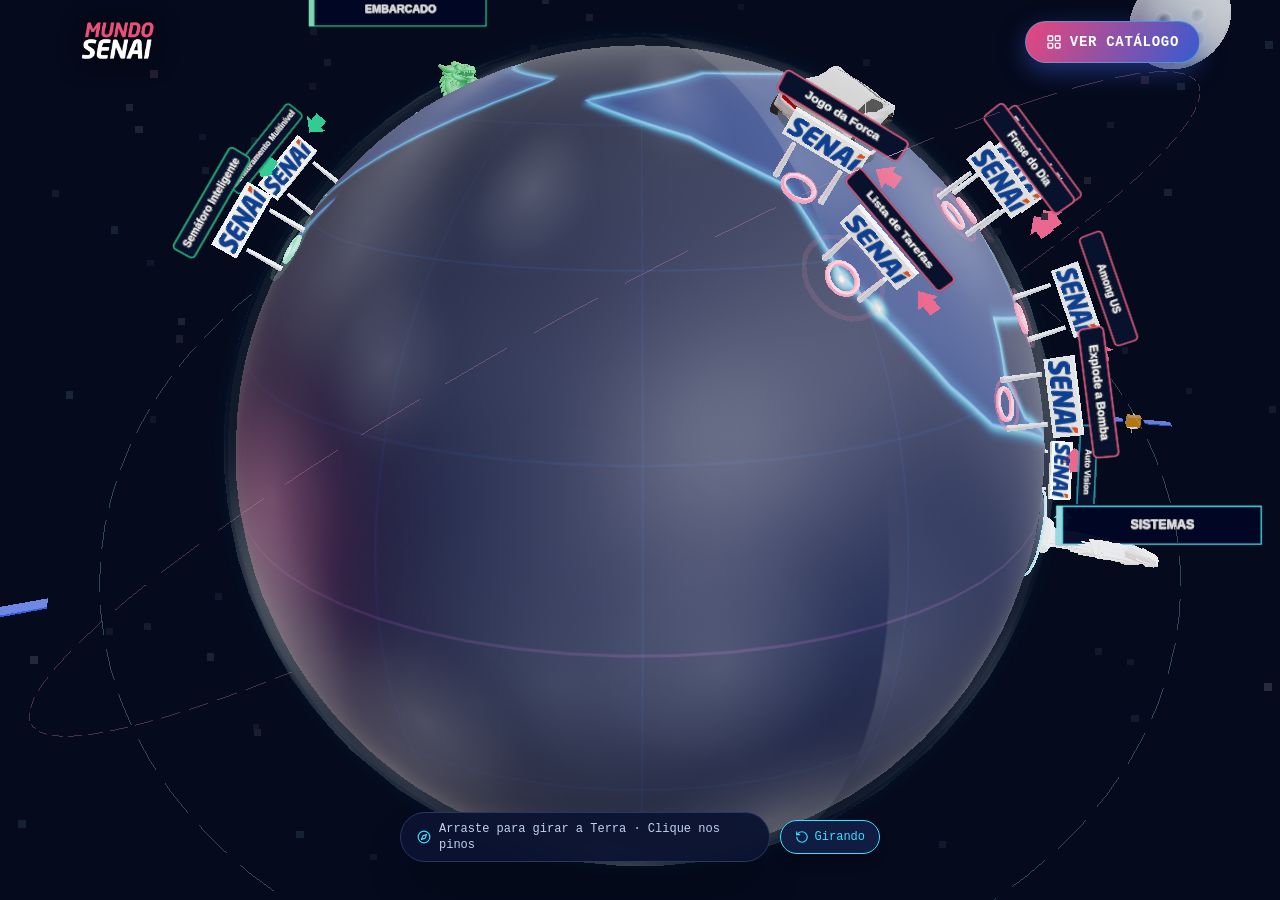
<file: index.html>
<!doctype html>
<html lang="pt-BR">
  <head>
    <meta charset="UTF-8" />
    <meta name="viewport" content="width=device-width, initial-scale=1.0, viewport-fit=cover" />
    <title>Mundo Virtual SENAI - Projetos dos Alunos 3D</title>
    <meta name="description" content="Explore os projetos dos alunos em um globo 3D interativo do Mundo SENAI com pinos clicáveis e catálogo completo." />
    <meta property="og:title" content="Mundo Virtual SENAI - Projetos dos Alunos 3D" />
    <meta property="og:description" content="Explore os projetos dos alunos em um globo 3D interativo do Mundo SENAI com pinos clicáveis e catálogo completo." />
    <meta property="og:type" content="website" />
    <meta name="twitter:card" content="summary_large_image" />
    <link rel="icon" type="image/png" href="./favicon.png" />
    <link rel="apple-touch-icon" href="./favicon.png" />
    <link rel="preconnect" href="https://fonts.googleapis.com" />
    <link rel="preconnect" href="https://fonts.gstatic.com" crossorigin />
    <link
      rel="stylesheet"
      href="https://fonts.googleapis.com/css2?family=Chakra+Petch:wght@400;500;600;700&family=Unbounded:wght@500;700;800;900&display=swap"
    />
    <script type="module" crossorigin src="./assets/index-BPqAG6he.js"></script>
    <link rel="stylesheet" crossorigin href="./assets/index-CHxeQtdf.css">
  </head>
  <body class="bg-[#050a1c] text-[#f4f6ff] overflow-x-hidden selection:bg-[#e8477d] selection:text-white">
    <div id="root"></div>
  </body>
</html>
</file>
<file: assets/index-CHxeQtdf.css>
/*! tailwindcss v4.3.5 | MIT License | https://tailwindcss.com */
@layer properties{@supports (((-webkit-hyphens:none)) and (not (margin-trim:block))) or ((-moz-orient:inline) and (not (color:rgb(from red r g b)))){*,:before,:after,::backdrop{--tw-translate-x:0;--tw-translate-y:0;--tw-translate-z:0;--tw-rotate-x:initial;--tw-rotate-y:initial;--tw-rotate-z:initial;--tw-skew-x:initial;--tw-skew-y:initial;--tw-space-y-reverse:0;--tw-border-style:solid;--tw-leading:initial;--tw-font-weight:initial;--tw-tracking:initial;--tw-shadow:0 0 #0000;--tw-shadow-color:initial;--tw-shadow-alpha:100%;--tw-inset-shadow:0 0 #0000;--tw-inset-shadow-color:initial;--tw-inset-shadow-alpha:100%;--tw-ring-color:initial;--tw-ring-shadow:0 0 #0000;--tw-inset-ring-color:initial;--tw-inset-ring-shadow:0 0 #0000;--tw-ring-inset:initial;--tw-ring-offset-width:0px;--tw-ring-offset-color:#fff;--tw-ring-offset-shadow:0 0 #0000;--tw-outline-style:solid;--tw-blur:initial;--tw-brightness:initial;--tw-contrast:initial;--tw-grayscale:initial;--tw-hue-rotate:initial;--tw-invert:initial;--tw-opacity:initial;--tw-saturate:initial;--tw-sepia:initial;--tw-drop-shadow:initial;--tw-drop-shadow-color:initial;--tw-drop-shadow-alpha:100%;--tw-drop-shadow-size:initial;--tw-backdrop-blur:initial;--tw-backdrop-brightness:initial;--tw-backdrop-contrast:initial;--tw-backdrop-grayscale:initial;--tw-backdrop-hue-rotate:initial;--tw-backdrop-invert:initial;--tw-backdrop-opacity:initial;--tw-backdrop-saturate:initial;--tw-backdrop-sepia:initial;--tw-duration:initial}}}@layer theme{:root,:host{--font-sans:-apple-system, BlinkMacSystemFont, "Segoe UI", Roboto, "Helvetica Neue", "Noto Sans", Arial, sans-serif, "Apple Color Emoji", "Segoe UI Emoji", "Segoe UI Symbol", "Noto Color Emoji";--font-mono:ui-monospace, SFMono-Regular, Menlo, Monaco, Consolas, "Liberation Mono", "Courier New", monospace;--color-black:#000;--color-white:#fff;--spacing:.25rem;--container-lg:32rem;--container-6xl:72rem;--text-xs:.75rem;--text-xs--line-height:calc(1 / .75);--text-sm:.875rem;--text-sm--line-height:calc(1.25 / .875);--text-xl:1.25rem;--text-xl--line-height:calc(1.75 / 1.25);--text-3xl:1.875rem;--text-3xl--line-height:calc(2.25 / 1.875);--font-weight-medium:500;--font-weight-semibold:600;--font-weight-bold:700;--font-weight-extrabold:800;--tracking-tight:-.025em;--tracking-wider:.05em;--tracking-widest:.1em;--leading-tight:1.25;--leading-relaxed:1.625;--radius-md:.375rem;--radius-lg:.5rem;--radius-xl:.75rem;--radius-2xl:1rem;--animate-spin:spin 1s linear infinite;--blur-sm:8px;--blur-md:12px;--default-transition-duration:.15s;--default-transition-timing-function:cubic-bezier(.4, 0, .2, 1);--default-font-family:var(--font-sans);--default-mono-font-family:var(--font-mono)}}@layer base{*,:after,:before,::backdrop{box-sizing:border-box;border:0 solid;margin:0;padding:0}::file-selector-button{box-sizing:border-box;border:0 solid;margin:0;padding:0}html,:host{-webkit-text-size-adjust:100%;tab-size:4;line-height:1.5;font-family:var(--default-font-family,-apple-system, BlinkMacSystemFont, "Segoe UI", Roboto, "Helvetica Neue", "Noto Sans", Arial, sans-serif, "Apple Color Emoji", "Segoe UI Emoji", "Segoe UI Symbol", "Noto Color Emoji");font-feature-settings:var(--default-font-feature-settings,normal);font-variation-settings:var(--default-font-variation-settings,normal);-webkit-tap-highlight-color:transparent}hr{height:0;color:inherit;border-top-width:1px}abbr:where([title]){-webkit-text-decoration:underline dotted;text-decoration:underline dotted}h1,h2,h3,h4,h5,h6{font-size:inherit;font-weight:inherit}a{color:inherit;-webkit-text-decoration:inherit;-webkit-text-decoration:inherit;-webkit-text-decoration:inherit;-webkit-text-decoration:inherit;text-decoration:inherit}b,strong{font-weight:bolder}code,kbd,samp,pre{font-family:var(--default-mono-font-family,ui-monospace, SFMono-Regular, Menlo, Monaco, Consolas, "Liberation Mono", "Courier New", monospace);font-feature-settings:var(--default-mono-font-feature-settings,normal);font-variation-settings:var(--default-mono-font-variation-settings,normal);font-size:1em}small{font-size:80%}sub,sup{vertical-align:baseline;font-size:75%;line-height:0;position:relative}sub{bottom:-.25em}sup{top:-.5em}table{text-indent:0;border-color:inherit;border-collapse:collapse}:-moz-focusring:where(:not(iframe)){outline:auto}progress{vertical-align:baseline}summary{display:list-item}ol,ul,menu{list-style:none}img,svg,video,canvas,audio,iframe,embed,object{vertical-align:middle;display:block}img,video{max-width:100%;height:auto}button,input,select,optgroup,textarea{font:inherit;font-feature-settings:inherit;font-variation-settings:inherit;letter-spacing:inherit;color:inherit;opacity:1;background-color:#0000;border-radius:0}::file-selector-button{font:inherit;font-feature-settings:inherit;font-variation-settings:inherit;letter-spacing:inherit;color:inherit;opacity:1;background-color:#0000;border-radius:0}:where(select:is([multiple],[size])) optgroup{font-weight:bolder}:where(select:is([multiple],[size])) optgroup option{padding-inline-start:20px}::file-selector-button{margin-inline-end:4px}::placeholder{opacity:1}@supports (not ((-webkit-appearance:-apple-pay-button))) or (contain-intrinsic-size:1px){::placeholder{color:currentColor}@supports (color:color-mix(in lab, red, red)){::placeholder{color:color-mix(in oklab, currentcolor 50%, transparent)}}}textarea{resize:vertical}::-webkit-search-decoration{-webkit-appearance:none}::-webkit-date-and-time-value{min-height:1lh;text-align:inherit}::-webkit-datetime-edit{display:inline-flex}::-webkit-datetime-edit-fields-wrapper{padding:0}::-webkit-datetime-edit{padding-block:0}::-webkit-datetime-edit-year-field{padding-block:0}::-webkit-datetime-edit-month-field{padding-block:0}::-webkit-datetime-edit-day-field{padding-block:0}::-webkit-datetime-edit-hour-field{padding-block:0}::-webkit-datetime-edit-minute-field{padding-block:0}::-webkit-datetime-edit-second-field{padding-block:0}::-webkit-datetime-edit-millisecond-field{padding-block:0}::-webkit-datetime-edit-meridiem-field{padding-block:0}::-webkit-calendar-picker-indicator{line-height:1}:-moz-ui-invalid{box-shadow:none}button,input:where([type=button],[type=reset],[type=submit]){appearance:button}::file-selector-button{appearance:button}::-webkit-inner-spin-button{height:auto}::-webkit-outer-spin-button{height:auto}[hidden]:where(:not([hidden=until-found])){display:none!important}}@layer components;@layer utilities{.pointer-events-auto{pointer-events:auto}.pointer-events-none{pointer-events:none}.invisible{visibility:hidden}.visible{visibility:visible}.absolute{position:absolute}.fixed{position:fixed}.relative{position:relative}.inset-0{inset:0}.inset-x-0{inset-inline:0}.top-3{top:calc(var(--spacing) * 3)}.bottom-8{bottom:calc(var(--spacing) * 8)}.z-20{z-index:20}.z-30{z-index:30}.z-40{z-index:40}.container{width:100%}@media (width>=40rem){.container{max-width:40rem}}@media (width>=48rem){.container{max-width:48rem}}@media (width>=64rem){.container{max-width:64rem}}@media (width>=80rem){.container{max-width:80rem}}@media (width>=96rem){.container{max-width:96rem}}.mx-auto{margin-inline:auto}.mt-1{margin-top:var(--spacing)}.mt-1\.5{margin-top:calc(var(--spacing) * 1.5)}.mb-1{margin-bottom:var(--spacing)}.mb-3{margin-bottom:calc(var(--spacing) * 3)}.flex{display:flex}.grid{display:grid}.hidden{display:none}.inline-flex{display:inline-flex}.h-1\.5{height:calc(var(--spacing) * 1.5)}.h-2{height:calc(var(--spacing) * 2)}.h-3\.5{height:calc(var(--spacing) * 3.5)}.h-4{height:calc(var(--spacing) * 4)}.h-5{height:calc(var(--spacing) * 5)}.h-8{height:calc(var(--spacing) * 8)}.h-full{height:100%}.h-screen{height:100vh}.max-h-\[88vh\]{max-height:88vh}.w-1\.5{width:calc(var(--spacing) * 1.5)}.w-2{width:calc(var(--spacing) * 2)}.w-3\.5{width:calc(var(--spacing) * 3.5)}.w-4{width:calc(var(--spacing) * 4)}.w-5{width:calc(var(--spacing) * 5)}.w-auto{width:auto}.w-full{width:100%}.w-screen{width:100vw}.max-w-6xl{max-width:var(--container-6xl)}.max-w-\[240px\]{max-width:240px}.max-w-lg{max-width:var(--container-lg)}.flex-1{flex:1}.flex-shrink{flex-shrink:1}.flex-shrink-0,.shrink-0{flex-shrink:0}.-translate-x-1\/2{--tw-translate-x:calc(calc(1 / 2 * 100%) * -1);translate:var(--tw-translate-x) var(--tw-translate-y)}.-translate-y-full{--tw-translate-y:-100%;translate:var(--tw-translate-x) var(--tw-translate-y)}.transform{transform:var(--tw-rotate-x, ) var(--tw-rotate-y, ) var(--tw-rotate-z, ) var(--tw-skew-x, ) var(--tw-skew-y, )}.animate-spin{animation:var(--animate-spin)}.cursor-grab{cursor:grab}.resize{resize:both}.flex-col{flex-direction:column}.flex-wrap{flex-wrap:wrap}.items-center{align-items:center}.justify-between{justify-content:space-between}.justify-center{justify-content:center}.gap-1{gap:var(--spacing)}.gap-1\.5{gap:calc(var(--spacing) * 1.5)}.gap-2{gap:calc(var(--spacing) * 2)}.gap-2\.5{gap:calc(var(--spacing) * 2.5)}:where(.space-y-4>:not(:last-child)){--tw-space-y-reverse:0;margin-block-start:calc(calc(var(--spacing) * 4) * var(--tw-space-y-reverse));margin-block-end:calc(calc(var(--spacing) * 4) * calc(1 - var(--tw-space-y-reverse)))}.truncate{text-overflow:ellipsis;white-space:nowrap;overflow:hidden}.overflow-hidden{overflow:hidden}.overflow-x-hidden{overflow-x:hidden}.overflow-y-auto{overflow-y:auto}.rounded-2xl{border-radius:var(--radius-2xl)}.rounded-full{border-radius:2147483647px}.rounded-lg{border-radius:var(--radius-lg)}.rounded-md{border-radius:var(--radius-md)}.rounded-xl{border-radius:var(--radius-xl)}.border{border-style:var(--tw-border-style);border-width:1px}.border-t{border-top-style:var(--tw-border-style);border-top-width:1px}.border-b{border-bottom-style:var(--tw-border-style);border-bottom-width:1px}.border-\[\#1c2a55\]{border-color:#1c2a55}.border-\[\#38e1ff\]{border-color:#38e1ff}.border-\[\#38e1ff\]\/40{border-color:oklab(83.9687% -.114371 -.0741047/.4)}.border-\[\#263665\]{border-color:#263665}.bg-\[\#0b1331\]{background-color:#0b1331}.bg-\[\#0b1331\]\/95{background-color:oklab(19.9632% -.00098151 -.060592/.95)}.bg-\[\#050a1c\]{background-color:#050a1c}.bg-\[\#070c24\]{background-color:#070c24}.bg-\[\#121e46\]\/95{background-color:oklab(25.0399% -.0027754 -.0767187/.95)}.bg-\[\#142045\]{background-color:#142045}.bg-black\/75{background-color:#000000bf}@supports (color:color-mix(in lab, red, red)){.bg-black\/75{background-color:color-mix(in oklab, var(--color-black) 75%, transparent)}}.object-contain{object-fit:contain}.p-1\.5{padding:calc(var(--spacing) * 1.5)}.p-4{padding:calc(var(--spacing) * 4)}.px-2\.5{padding-inline:calc(var(--spacing) * 2.5)}.px-3{padding-inline:calc(var(--spacing) * 3)}.px-3\.5{padding-inline:calc(var(--spacing) * 3.5)}.px-4{padding-inline:calc(var(--spacing) * 4)}.px-6{padding-inline:calc(var(--spacing) * 6)}.py-1{padding-block:var(--spacing)}.py-1\.5{padding-block:calc(var(--spacing) * 1.5)}.py-2{padding-block:calc(var(--spacing) * 2)}.py-3{padding-block:calc(var(--spacing) * 3)}.py-3\.5{padding-block:calc(var(--spacing) * 3.5)}.pt-2{padding-top:calc(var(--spacing) * 2)}.font-mono{font-family:var(--font-mono)}.font-sans{font-family:var(--font-sans)}.text-sm{font-size:var(--text-sm);line-height:var(--tw-leading,var(--text-sm--line-height))}.text-xl{font-size:var(--text-xl);line-height:var(--tw-leading,var(--text-xl--line-height))}.text-xs{font-size:var(--text-xs);line-height:var(--tw-leading,var(--text-xs--line-height))}.text-\[11px\]{font-size:11px}.leading-relaxed{--tw-leading:var(--leading-relaxed);line-height:var(--leading-relaxed)}.leading-tight{--tw-leading:var(--leading-tight);line-height:var(--leading-tight)}.font-bold{--tw-font-weight:var(--font-weight-bold);font-weight:var(--font-weight-bold)}.font-extrabold{--tw-font-weight:var(--font-weight-extrabold);font-weight:var(--font-weight-extrabold)}.font-medium{--tw-font-weight:var(--font-weight-medium);font-weight:var(--font-weight-medium)}.font-semibold{--tw-font-weight:var(--font-weight-semibold);font-weight:var(--font-weight-semibold)}.tracking-tight{--tw-tracking:var(--tracking-tight);letter-spacing:var(--tracking-tight)}.tracking-wider{--tw-tracking:var(--tracking-wider);letter-spacing:var(--tracking-wider)}.tracking-widest{--tw-tracking:var(--tracking-widest);letter-spacing:var(--tracking-widest)}.text-wrap{text-wrap:wrap}.text-\[\#5e719b\]{color:#5e719b}.text-\[\#9eadd3\]{color:#9eadd3}.text-\[\#38e1ff\]{color:#38e1ff}.text-\[\#c4d2f0\]{color:#c4d2f0}.text-\[\#f4f6ff\]{color:#f4f6ff}.text-\[\#f16b92\]{color:#f16b92}.text-white{color:var(--color-white)}.uppercase{text-transform:uppercase}.shadow-2xl{--tw-shadow:0 25px 50px -12px var(--tw-shadow-color,#00000040);box-shadow:var(--tw-inset-shadow), var(--tw-inset-ring-shadow), var(--tw-ring-offset-shadow), var(--tw-ring-shadow), var(--tw-shadow)}.shadow-\[0_0_20px_rgba\(56\,225\,255\,0\.4\)\]{--tw-shadow:0 0 20px var(--tw-shadow-color,#38e1ff66);box-shadow:var(--tw-inset-shadow), var(--tw-inset-ring-shadow), var(--tw-ring-offset-shadow), var(--tw-ring-shadow), var(--tw-shadow)}.shadow-\[0_8px_24px_rgba\(54\,91\,208\,0\.5\)\]{--tw-shadow:0 8px 24px var(--tw-shadow-color,#365bd080);box-shadow:var(--tw-inset-shadow), var(--tw-inset-ring-shadow), var(--tw-ring-offset-shadow), var(--tw-ring-shadow), var(--tw-shadow)}.shadow-\[0_20px_60px_rgba\(5\,10\,28\,0\.95\)\]{--tw-shadow:0 20px 60px var(--tw-shadow-color,#050a1cf2);box-shadow:var(--tw-inset-shadow), var(--tw-inset-ring-shadow), var(--tw-ring-offset-shadow), var(--tw-ring-shadow), var(--tw-shadow)}.shadow-lg{--tw-shadow:0 10px 15px -3px var(--tw-shadow-color,#0000001a), 0 4px 6px -4px var(--tw-shadow-color,#0000001a);box-shadow:var(--tw-inset-shadow), var(--tw-inset-ring-shadow), var(--tw-ring-offset-shadow), var(--tw-ring-shadow), var(--tw-shadow)}.ring{--tw-ring-shadow:var(--tw-ring-inset, ) 0 0 0 calc(1px + var(--tw-ring-offset-width)) var(--tw-ring-color,currentcolor);box-shadow:var(--tw-inset-shadow), var(--tw-inset-ring-shadow), var(--tw-ring-offset-shadow), var(--tw-ring-shadow), var(--tw-shadow)}.outline{outline-style:var(--tw-outline-style);outline-width:1px}.drop-shadow-\[0_2px_12px_rgba\(0\,0\,0\,0\.8\)\]{--tw-drop-shadow-size:drop-shadow(0 2px 12px var(--tw-drop-shadow-color,#000c));--tw-drop-shadow:var(--tw-drop-shadow-size);filter:var(--tw-blur, ) var(--tw-brightness, ) var(--tw-contrast, ) var(--tw-grayscale, ) var(--tw-hue-rotate, ) var(--tw-invert, ) var(--tw-saturate, ) var(--tw-sepia, ) var(--tw-drop-shadow, )}.filter{filter:var(--tw-blur, ) var(--tw-brightness, ) var(--tw-contrast, ) var(--tw-grayscale, ) var(--tw-hue-rotate, ) var(--tw-invert, ) var(--tw-saturate, ) var(--tw-sepia, ) var(--tw-drop-shadow, )}.backdrop-blur-md{--tw-backdrop-blur:blur(var(--blur-md));-webkit-backdrop-filter:var(--tw-backdrop-blur, ) var(--tw-backdrop-brightness, ) var(--tw-backdrop-contrast, ) var(--tw-backdrop-grayscale, ) var(--tw-backdrop-hue-rotate, ) var(--tw-backdrop-invert, ) var(--tw-backdrop-opacity, ) var(--tw-backdrop-saturate, ) var(--tw-backdrop-sepia, );backdrop-filter:var(--tw-backdrop-blur, ) var(--tw-backdrop-brightness, ) var(--tw-backdrop-contrast, ) var(--tw-backdrop-grayscale, ) var(--tw-backdrop-hue-rotate, ) var(--tw-backdrop-invert, ) var(--tw-backdrop-opacity, ) var(--tw-backdrop-saturate, ) var(--tw-backdrop-sepia, )}.backdrop-blur-sm{--tw-backdrop-blur:blur(var(--blur-sm));-webkit-backdrop-filter:var(--tw-backdrop-blur, ) var(--tw-backdrop-brightness, ) var(--tw-backdrop-contrast, ) var(--tw-backdrop-grayscale, ) var(--tw-backdrop-hue-rotate, ) var(--tw-backdrop-invert, ) var(--tw-backdrop-opacity, ) var(--tw-backdrop-saturate, ) var(--tw-backdrop-sepia, );backdrop-filter:var(--tw-backdrop-blur, ) var(--tw-backdrop-brightness, ) var(--tw-backdrop-contrast, ) var(--tw-backdrop-grayscale, ) var(--tw-backdrop-hue-rotate, ) var(--tw-backdrop-invert, ) var(--tw-backdrop-opacity, ) var(--tw-backdrop-saturate, ) var(--tw-backdrop-sepia, )}.transition{transition-property:color,background-color,border-color,outline-color,text-decoration-color,fill,stroke,--tw-gradient-from,--tw-gradient-via,--tw-gradient-to,opacity,box-shadow,transform,translate,scale,rotate,filter,-webkit-backdrop-filter,backdrop-filter,display,content-visibility,overlay,pointer-events;transition-timing-function:var(--tw-ease,var(--default-transition-timing-function));transition-duration:var(--tw-duration,var(--default-transition-duration))}.transition-all{transition-property:all;transition-timing-function:var(--tw-ease,var(--default-transition-timing-function));transition-duration:var(--tw-duration,var(--default-transition-duration))}.transition-colors{transition-property:color,background-color,border-color,outline-color,text-decoration-color,fill,stroke,--tw-gradient-from,--tw-gradient-via,--tw-gradient-to;transition-timing-function:var(--tw-ease,var(--default-transition-timing-function));transition-duration:var(--tw-duration,var(--default-transition-duration))}.duration-75{--tw-duration:75ms;transition-duration:75ms}.select-none{-webkit-user-select:none;user-select:none}.selection\:bg-\[\#e8477d\] ::selection{background-color:#e8477d}.selection\:bg-\[\#e8477d\]::selection{background-color:#e8477d}.selection\:text-white ::selection{color:var(--color-white)}.selection\:text-white::selection{color:var(--color-white)}@media (hover:hover){.hover\:-translate-y-0\.5:hover{--tw-translate-y:calc(var(--spacing) * -.5);translate:var(--tw-translate-x) var(--tw-translate-y)}.hover\:bg-\[\#142045\]:hover{background-color:#142045}.hover\:text-white:hover{color:var(--color-white)}.hover\:shadow-\[0_12px_28px_rgba\(241\,107\,146\,0\.6\)\]:hover{--tw-shadow:0 12px 28px var(--tw-shadow-color,#f16b9299);box-shadow:var(--tw-inset-shadow), var(--tw-inset-ring-shadow), var(--tw-ring-offset-shadow), var(--tw-ring-shadow), var(--tw-shadow)}}.active\:cursor-grabbing:active{cursor:grabbing}@media (width>=40rem){.sm\:top-5{top:calc(var(--spacing) * 5)}.sm\:bottom-6{bottom:calc(var(--spacing) * 6)}.sm\:hidden{display:none}.sm\:inline{display:inline}.sm\:h-4{height:calc(var(--spacing) * 4)}.sm\:h-11{height:calc(var(--spacing) * 11)}.sm\:w-4{width:calc(var(--spacing) * 4)}.sm\:flex-row{flex-direction:row}.sm\:gap-2{gap:calc(var(--spacing) * 2)}.sm\:p-5{padding:calc(var(--spacing) * 5)}.sm\:p-6{padding:calc(var(--spacing) * 6)}.sm\:px-4{padding-inline:calc(var(--spacing) * 4)}.sm\:px-5{padding-inline:calc(var(--spacing) * 5)}.sm\:px-6{padding-inline:calc(var(--spacing) * 6)}.sm\:py-2\.5{padding-block:calc(var(--spacing) * 2.5)}.sm\:text-3xl{font-size:var(--text-3xl);line-height:var(--tw-leading,var(--text-3xl--line-height))}.sm\:text-sm{font-size:var(--text-sm);line-height:var(--tw-leading,var(--text-sm--line-height))}}}:root{--void:#050a1c;--panel:#0b1331;--edge:#263665;--ink:#f4f6ff;--mute:#9eadd3;--blue:#e8477d;--ion:#f16b92;--flare:#ff5a36;--font-display:"Unbounded", "Arial Black", system-ui, sans-serif;--font-body:"Chakra Petch", "Segoe UI", system-ui, sans-serif;--lightningcss-light: ;--lightningcss-dark:initial;color-scheme:dark}*{box-sizing:border-box}body{background:var(--void);width:100%;max-width:100%;color:var(--ink);font-family:var(--font-body);margin:0;padding:0;font-size:16px;line-height:1.5;position:relative;overflow-x:hidden}#net{z-index:0;pointer-events:none;width:100%;height:100%;position:fixed;inset:0}.glow{aspect-ratio:1;z-index:0;pointer-events:none;background:radial-gradient(closest-side,#e8477d4d,#f16b921a 55%,#0000 72%);width:min(900px,100vw);position:absolute;top:-220px;left:50%;transform:translate(-50%)}.wrap{z-index:1;max-width:1168px;margin:0 auto;padding-left:clamp(18px,4.5vw,28px);padding-right:clamp(18px,4.5vw,28px);position:relative}.top{flex-wrap:wrap;justify-content:space-between;align-items:center;gap:16px;padding-block:24px;display:flex}.logo{color:var(--ink);align-items:center;gap:12px;text-decoration:none;display:flex}.logo-image{flex:none;width:clamp(136px,19vw,180px);height:auto;display:block}.pill{letter-spacing:.2em;text-transform:uppercase;color:#fff;cursor:pointer;background:linear-gradient(120deg,#e8477d 0%,#365bd0 100%);border:1px solid #0000;border-radius:999px;align-items:center;gap:10px;padding:10px 16px;font-size:12px;font-weight:700;text-decoration:none;transition:color .2s,background-color .2s,border-color .2s,transform .2s,box-shadow .2s;display:inline-flex}.pill:after{content:"";border-top:1.5px solid;border-right:1.5px solid;width:8px;height:8px;transform:rotate(45deg)}.pill:hover,.pill:focus-visible{color:#fff;background:linear-gradient(120deg,#f16b92 0%,#5573ed 100%);border-color:#0000;transform:translateY(-2px);box-shadow:0 12px 24px -18px #f16b92e6}.pill:focus-visible{outline:2px solid var(--ion);outline-offset:3px}.pill-globe{background:linear-gradient(120deg,#365bd0 0%,#0284c7 100%)}.pill-globe:hover,.pill-globe:focus-visible{background:linear-gradient(120deg,#4f75f2 0%,#38e1ff 100%);box-shadow:0 12px 24px -18px #38e1ffe6}.hero{padding-block:56px 72px}.hero-grid{justify-content:space-between;align-items:center;gap:40px;display:flex}.hero-text{flex:1}.eyebrow{letter-spacing:.32em;text-transform:uppercase;color:var(--ion);margin:0 0 20px;font-size:13px;font-weight:500}h1{font-family:var(--font-display);letter-spacing:-.02em;text-wrap:balance;overflow-wrap:break-word;margin:0;font-size:clamp(2.2rem,8.5vw,6.6rem);font-weight:800;line-height:.98}h1 small{color:var(--ink);letter-spacing:0;margin-bottom:6px;font-size:.55em;font-weight:700;display:block}h1 span{color:var(--blue)}.lede{max-width:54ch;color:var(--mute);margin:28px 0 0;font-size:clamp(1.02rem,2.4vw,1.25rem)}.hero-notes{color:#fff;letter-spacing:.08em;text-transform:uppercase;flex-wrap:wrap;gap:10px 18px;margin-top:24px;font-size:clamp(.84rem,1.6vw,1rem);font-weight:600;line-height:1.4;display:flex}.hero-notes strong{color:#fff;text-shadow:0 0 14px #ffffff2e;font-weight:700}.hero-notes span{align-items:center;gap:8px;display:inline-flex}.hero-notes span:before{content:"";background:var(--ion);border-radius:50%;flex:none;width:6px;height:6px;box-shadow:0 0 10px #f16b92a6}.hero-right{flex-direction:column;flex-shrink:0;align-items:center;gap:20px;display:flex}.qr-container{border:1.5px solid var(--ion);background:linear-gradient(160deg,#121e46f2,#090f26fa);border-radius:16px;flex-direction:column;align-items:center;gap:12px;padding:20px;display:flex;box-shadow:0 0 30px #f16b923d,inset 0 0 15px #f16b921a}.qr-container img{background:#fff;border-radius:10px;padding:10px;width:250px!important;height:250px!important}.qr-container span{letter-spacing:.2em;color:var(--ion);text-transform:uppercase;font-size:12px;font-weight:700}.hero-right .stats{justify-content:center;gap:36px;width:100%;margin-top:0;display:flex}.stats div{letter-spacing:.2em;text-transform:uppercase;color:var(--mute);font-size:12px}.stats strong{font-family:var(--font-display);letter-spacing:0;color:var(--ink);font-variant-numeric:tabular-nums;font-size:26px;display:block}.zone{margin-top:56px}.zone-head{align-items:center;gap:16px;margin-bottom:20px;display:flex}.zone-head h2{font-family:var(--font-display);letter-spacing:.02em;text-wrap:balance;margin:0;font-size:clamp(1.05rem,3.4vw,1.5rem);font-weight:700}.zone-head .rule{background:linear-gradient(90deg,#e8477dd9,#ff5a3629,#0000);flex:1;min-width:24px;height:1px}.zone-head .count{letter-spacing:.2em;color:#fff;text-transform:uppercase;white-space:nowrap;font-size:12px}.grid{grid-template-columns:repeat(auto-fill,minmax(min(100%,250px),1fr));gap:16px;display:grid}.card{--mx:50%;--my:50%;min-width:0;min-height:168px;color:var(--ink);border:1px solid var(--edge);clip-path:polygon(0 0,calc(100% - 22px) 0,100% 22px,100% 100%,0 100%);isolation:isolate;background:linear-gradient(160deg,#121e46e0,#090f26f0);border-radius:6px;flex-direction:column;justify-content:space-between;gap:40px;padding:22px;text-decoration:none;transition:transform .25s,border-color .25s,box-shadow .25s;display:flex;position:relative;overflow:hidden}.card:before{content:"";z-index:-1;opacity:0;background:radial-gradient(260px circle at var(--mx) var(--my), #f16b923d, #e8477d1f 45%, transparent 70%);transition:opacity .25s;position:absolute;inset:0}.card:hover,.card:focus-visible{border-color:var(--ion);transform:translateY(-6px);box-shadow:0 18px 40px -18px #f16b9273,0 0 0 1px #f16b9247}.card:hover:before,.card:focus-visible:before{opacity:1}.card:focus-visible{outline:2px solid var(--ion);outline-offset:3px}.card .id{letter-spacing:.26em;color:var(--mute);justify-content:space-between;gap:8px;font-size:12px;font-weight:500;display:flex}.card .id em{color:var(--flare);font-style:normal}.card h3{font-family:var(--font-display);overflow-wrap:anywhere;text-wrap:balance;margin:0;font-size:clamp(1.05rem,2.6vw,1.3rem);font-weight:700;line-height:1.2}.card .meta{font-family:var(--font-body);letter-spacing:.04em;color:var(--mute);margin-top:8px;font-size:13px;font-weight:400;display:block}.card .go{letter-spacing:.24em;text-transform:uppercase;opacity:.95;color:#fff;align-items:center;gap:10px;font-size:12px;font-weight:600;transition:opacity .25s,transform .25s;display:flex;transform:none}.card .go:after{content:"";background:var(--ion);width:26px;height:1px;transition:width .25s}.card:hover .go,.card:focus-visible .go{opacity:1;transform:none}.card:hover .go:after,.card:focus-visible .go:after{width:48px}.foot{padding:30px 0 max(28px, env(safe-area-inset-bottom,20px));color:var(--mute);letter-spacing:.08em;border-top:1px solid #e8477dd9;grid-template-columns:minmax(0,1fr) minmax(0,1.35fr) auto;align-items:start;gap:28px;margin-top:56px;font-size:13px;display:grid}.footer-copy,.footer-social{flex-direction:column;gap:8px;display:flex}.footer-kicker{color:var(--ink);letter-spacing:.2em;text-transform:uppercase;font-size:16px;font-weight:600}.footer-logo{opacity:.95;width:clamp(100px,11vw,130px);height:auto;margin-bottom:4px;display:block}.footer-label{color:var(--ink);letter-spacing:.2em;text-transform:uppercase;font-size:11px;font-weight:600}.footer-copyright{max-width:42ch;color:var(--mute);letter-spacing:.02em;font-size:14px;line-height:1.5}.footer-copy small{max-width:36ch;color:var(--mute);letter-spacing:.03em;font-size:14px;line-height:1.45}.social-links{flex-wrap:wrap;gap:10px;display:flex}.social-link{border:1px solid var(--edge);color:#fff;isolation:isolate;background:linear-gradient(160deg,#121e46e0,#090f26f0);border-radius:0;justify-content:center;align-items:center;width:44px;height:44px;padding:0;text-decoration:none;transition:color .2s,background-color .2s,border-color .2s,transform .2s;display:inline-flex;position:relative;overflow:hidden}.social-link:before{content:"";z-index:-1;opacity:0;background:radial-gradient(56px,#f16b9247,#e8477d1f 45%,#0000 72%);transition:opacity .2s;position:absolute;inset:0}.social-link svg{fill:currentColor;flex:none;width:22px;height:22px;display:block}.social-link:hover,.social-link:focus-visible{border-color:var(--ion);color:var(--ion);transform:translateY(-2px);box-shadow:0 12px 24px -16px #f16b9299,0 0 0 1px #f16b9238}.social-link:hover:before,.social-link:focus-visible:before{opacity:1}.social-link:focus-visible{outline:2px solid var(--ion);outline-offset:3px}.footer-brand{opacity:.92;justify-self:end;width:clamp(150px,18vw,190px);height:auto;display:block}@media (width<=900px){.hero-right{display:none!important}.hero{padding-block:36px 44px}.hero-grid{display:block}.zone{margin-top:40px}}@media (width<=768px){h1 span{font-size:1.55em;line-height:1.05;display:block}}@media (width<=680px){.wrap{padding-left:max(20px, env(safe-area-inset-left,16px));padding-right:max(20px, env(safe-area-inset-right,16px))}.top{gap:14px;padding-block:18px}.pill{letter-spacing:.12em;padding:9px 14px;font-size:10px}.hero{padding-block:36px 44px}.eyebrow{letter-spacing:.22em;margin-bottom:20px;font-size:12px}h1 small{margin-bottom:12px;font-size:.58em;line-height:1.25;display:block}h1 span{margin-top:4px;margin-bottom:6px;font-size:1.55em;line-height:1.12;display:block}.footer-logo{width:110px;margin-bottom:6px}.lede{margin-top:26px;font-size:1.05rem;line-height:1.6}.hero-notes{gap:12px 18px;margin-top:28px;line-height:1.5}.hero-notes .hero-note-instruction{white-space:nowrap;letter-spacing:.04em;font-size:.78rem}.zone{margin-top:36px}.zone-head{gap:12px;margin-bottom:16px}.zone-head .count{letter-spacing:.12em;font-size:10px}.grid{gap:14px}.card{gap:28px;min-height:148px;padding:20px}.foot{padding-top:22px;padding-bottom:max(24px, env(safe-area-inset-bottom,16px));grid-template-columns:1fr;gap:22px;margin-top:36px}.footer-brand{justify-self:start}}@media (prefers-reduced-motion:reduce){*{transition:none!important;animation:none!important}}@media (hover:none){.card .go{opacity:1;transform:none}}@property --tw-translate-x{syntax:"*";inherits:false;initial-value:0}@property --tw-translate-y{syntax:"*";inherits:false;initial-value:0}@property --tw-translate-z{syntax:"*";inherits:false;initial-value:0}@property --tw-rotate-x{syntax:"*";inherits:false}@property --tw-rotate-y{syntax:"*";inherits:false}@property --tw-rotate-z{syntax:"*";inherits:false}@property --tw-skew-x{syntax:"*";inherits:false}@property --tw-skew-y{syntax:"*";inherits:false}@property --tw-space-y-reverse{syntax:"*";inherits:false;initial-value:0}@property --tw-border-style{syntax:"*";inherits:false;initial-value:solid}@property --tw-leading{syntax:"*";inherits:false}@property --tw-font-weight{syntax:"*";inherits:false}@property --tw-tracking{syntax:"*";inherits:false}@property --tw-shadow{syntax:"*";inherits:false;initial-value:0 0 #0000}@property --tw-shadow-color{syntax:"*";inherits:false}@property --tw-shadow-alpha{syntax:"<percentage>";inherits:false;initial-value:100%}@property --tw-inset-shadow{syntax:"*";inherits:false;initial-value:0 0 #0000}@property --tw-inset-shadow-color{syntax:"*";inherits:false}@property --tw-inset-shadow-alpha{syntax:"<percentage>";inherits:false;initial-value:100%}@property --tw-ring-color{syntax:"*";inherits:false}@property --tw-ring-shadow{syntax:"*";inherits:false;initial-value:0 0 #0000}@property --tw-inset-ring-color{syntax:"*";inherits:false}@property --tw-inset-ring-shadow{syntax:"*";inherits:false;initial-value:0 0 #0000}@property --tw-ring-inset{syntax:"*";inherits:false}@property --tw-ring-offset-width{syntax:"<length>";inherits:false;initial-value:0}@property --tw-ring-offset-color{syntax:"*";inherits:false;initial-value:#fff}@property --tw-ring-offset-shadow{syntax:"*";inherits:false;initial-value:0 0 #0000}@property --tw-outline-style{syntax:"*";inherits:false;initial-value:solid}@property --tw-blur{syntax:"*";inherits:false}@property --tw-brightness{syntax:"*";inherits:false}@property --tw-contrast{syntax:"*";inherits:false}@property --tw-grayscale{syntax:"*";inherits:false}@property --tw-hue-rotate{syntax:"*";inherits:false}@property --tw-invert{syntax:"*";inherits:false}@property --tw-opacity{syntax:"*";inherits:false}@property --tw-saturate{syntax:"*";inherits:false}@property --tw-sepia{syntax:"*";inherits:false}@property --tw-drop-shadow{syntax:"*";inherits:false}@property --tw-drop-shadow-color{syntax:"*";inherits:false}@property --tw-drop-shadow-alpha{syntax:"<percentage>";inherits:false;initial-value:100%}@property --tw-drop-shadow-size{syntax:"*";inherits:false}@property --tw-backdrop-blur{syntax:"*";inherits:false}@property --tw-backdrop-brightness{syntax:"*";inherits:false}@property --tw-backdrop-contrast{syntax:"*";inherits:false}@property --tw-backdrop-grayscale{syntax:"*";inherits:false}@property --tw-backdrop-hue-rotate{syntax:"*";inherits:false}@property --tw-backdrop-invert{syntax:"*";inherits:false}@property --tw-backdrop-opacity{syntax:"*";inherits:false}@property --tw-backdrop-saturate{syntax:"*";inherits:false}@property --tw-backdrop-sepia{syntax:"*";inherits:false}@property --tw-duration{syntax:"*";inherits:false}@keyframes spin{to{transform:rotate(360deg)}}
</file>
